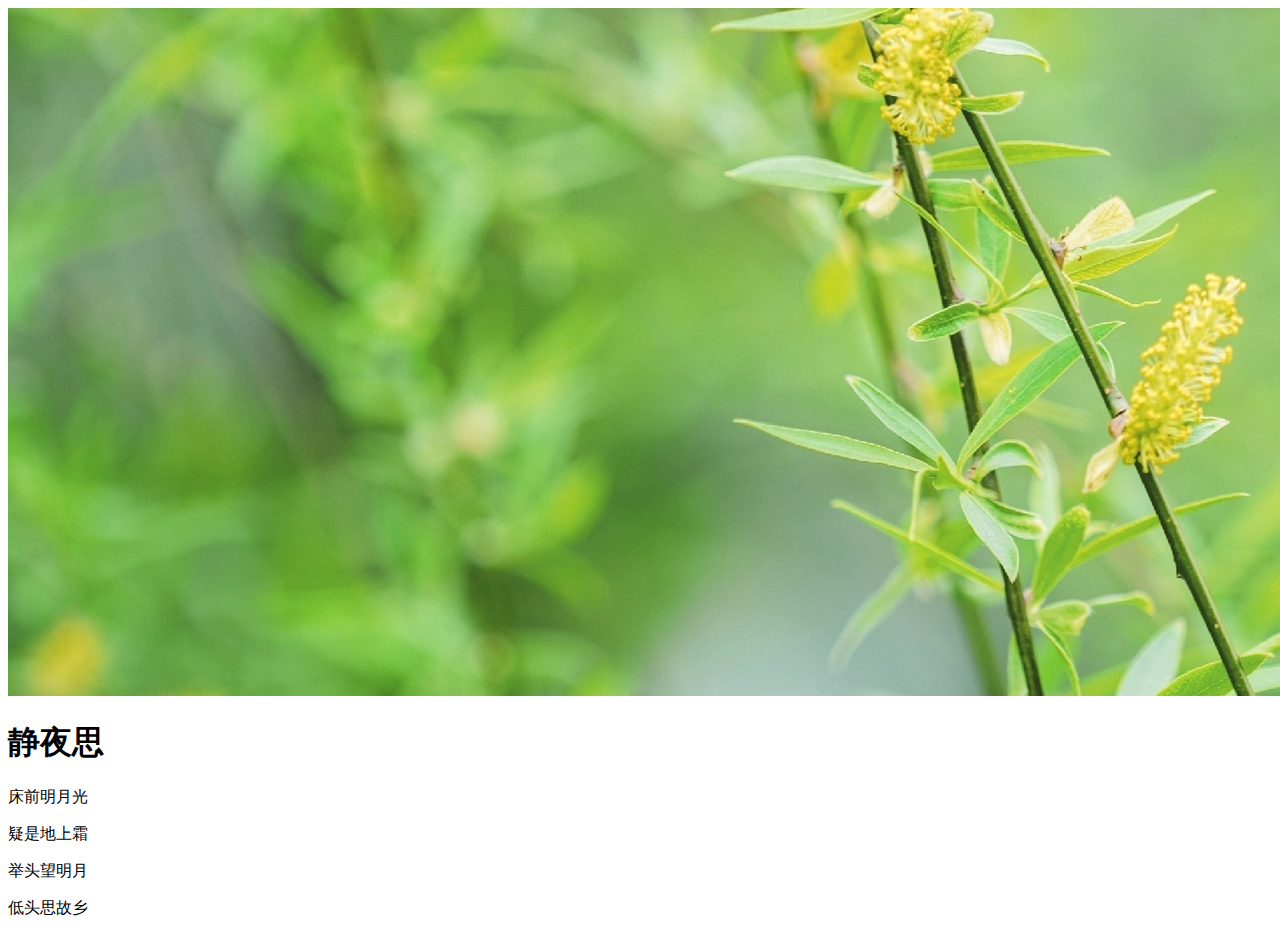
<file: 001bacis/index.html>
<!DOCTYPE html>
<html lang="en">
<head>
    <meta charset="UTF-8">
    <title>唐诗一首</title>
</head>
<body>
<img src="./images/1.jpg"/>
<h1>静夜思</h1>
<p>床前明月光</p>
<p>疑是地上霜</p>
<p>举头望明月</p>
<p>低头思故乡</p>
</body>
</html>
</file>
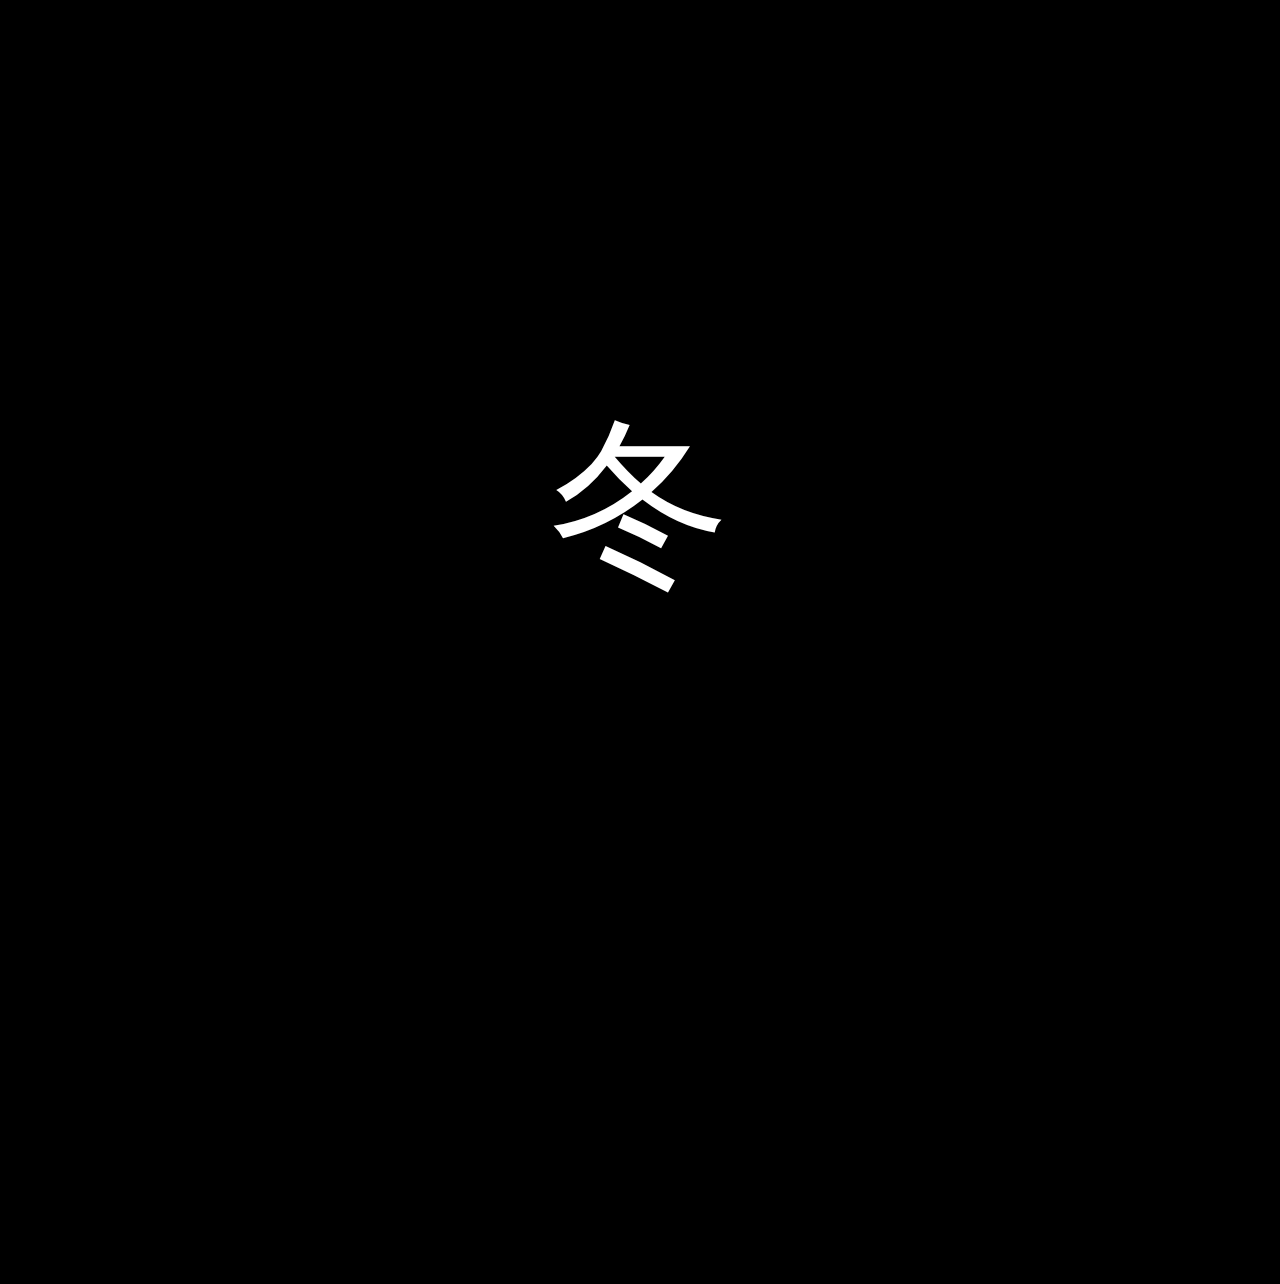
<file: 001bacis/page.html>
<!DOCTYPE html>
<html lang="en">
<head>
    <meta charset="UTF-8">
    <title>Title</title>
    <link rel="Stylesheet" type="text/css" href="css/page.css">
    <style type="text/css">

    </style>
</head>
<body>
<page id="c">春</page>
<page id="x">夏</page>
<page id="q">秋</page>
<page id="d">冬</page>
</body>
</html>
</file>
<file: 001bacis/css/page.css>
page,html,body{
    height:100%;
    width:100%;
    margin: 0;
}
page{
    font-size: 180px;
    position: absolute;
    text-align: center;
    padding-top: 30%;
}
#c{
    background-color: lightgreen;
    animation: c 10s infinite;
}
#x{
    background-color: red;
    animation: x 10s infinite;
}
#q{
    animation: q 10s infinite;
}
#d{
    background-color: black;
    color: white;
    animation: d 10s infinite;
}
@keyframes c {
    0%{opacity: 0}
    20%{opacity: 100}
    40%{opacity: 0}
    100%{opacity: 0}
}
@keyframes x {
    0%{opacity: 0}
    20%{opacity: 0}
    40%{opacity: 100}
    60%{opacity: 0}
    100%{opacity: 0}
}
@keyframes q {
    0%{opacity: 0}
    40%{opacity: 0}
    60%{opacity: 100}
    80%{opacity: 0}
    100%{opacity: 0}
}
@keyframes d {
    0%{opacity: 0}
    40%{opacity: 0}
    60%{opacity: 0}
    80%{opacity: 100}
    100%{opacity: 0}
}
</file>
